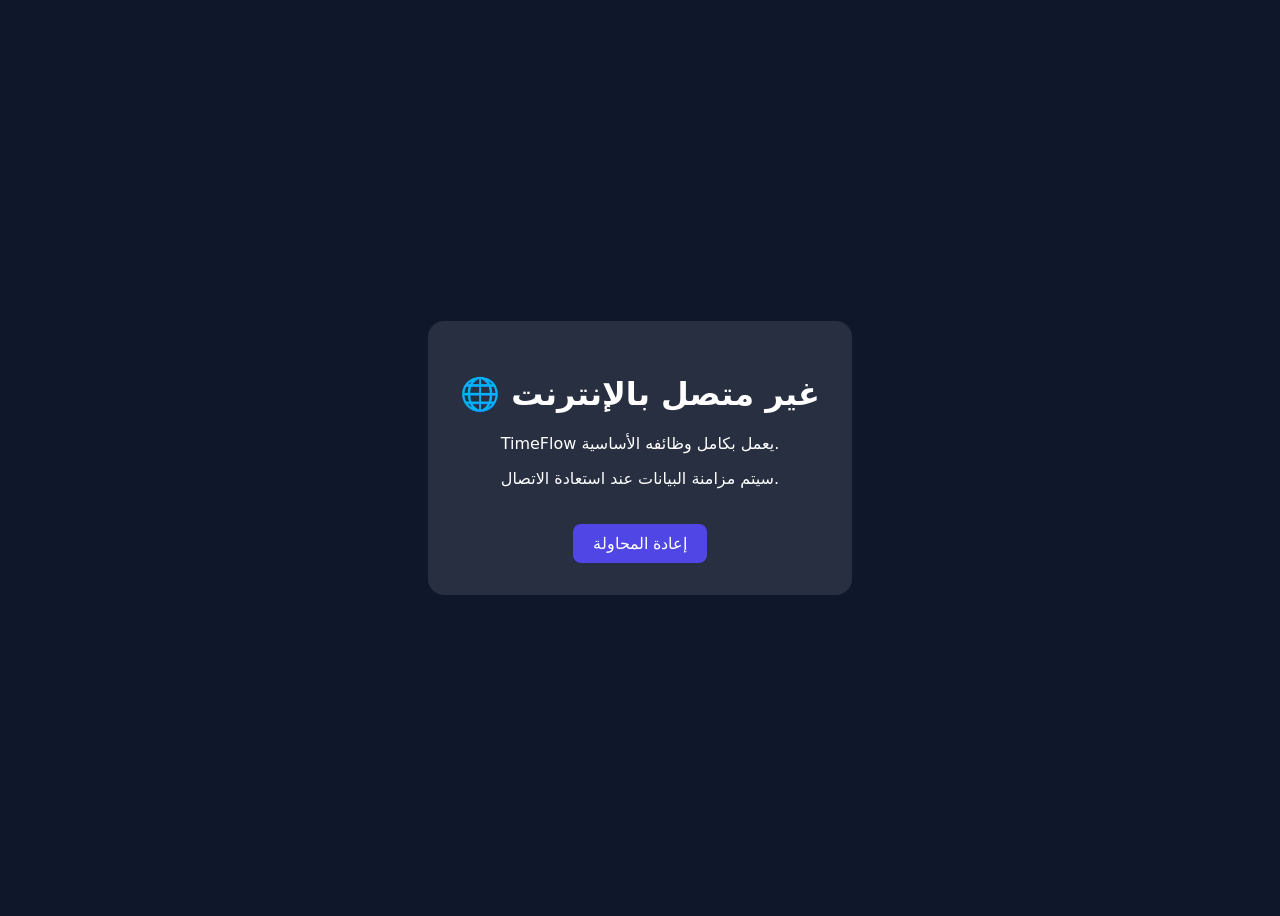
<file: offline.html>
<!DOCTYPE html><html lang="ar"><head><meta charset="UTF-8"><meta name="viewport" content="width=device-width, initial-scale=1.0"><title>وضع عدم الاتصال</title><style>body{font-family:system-ui;background:#0f172a;color:white;display:flex;align-items:center;justify-content:center;height:100vh;text-align:center}.box{padding:32px;border-radius:16px;background:rgba(255,255,255,0.1)}button{margin-top:20px;padding:10px 20px;background:#4f46e5;border:none;border-radius:8px;color:white;cursor:pointer;font-size:1rem}</style></head><body><div class="box"><h1>🌐 غير متصل بالإنترنت</h1><p>TimeFlow يعمل بكامل وظائفه الأساسية.</p><p>سيتم مزامنة البيانات عند استعادة الاتصال.</p><button onclick="location.reload()">إعادة المحاولة</button></div></body></html>
</file>
